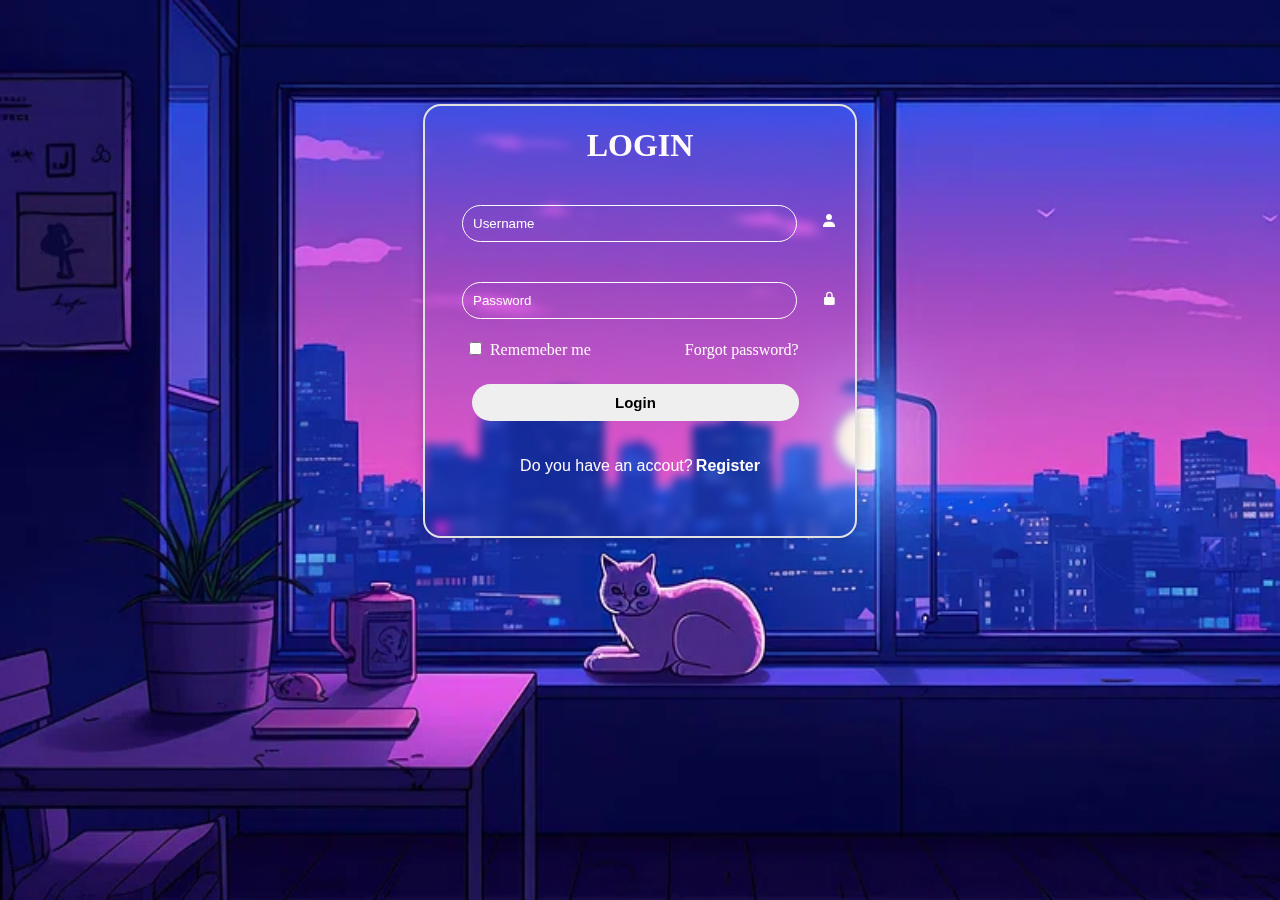
<file: index.html>
<!DOCTYPE html>
<html lang="en">

<head>
  <meta charset="UTF-8">
  <meta name="viewport" content="width=device-width, initial-scale=1.0">
  <title>LOGINFORM</title>
  <link rel="icon" href="nature.jpg">
  <link rel="stylesheet" href="loginform.css">
  <link href='https://unpkg.com/boxicons@2.1.4/css/boxicons.min.css' rel='stylesheet'>
</head>

<body>
  <div class="background">
    <form>
      <h1>LOGIN</h1>
      <input class="a" type="text" placeholder="Username" required autocomplete="true">
      <i class='bx bxs-user'></i>
      <input class="a" type="password" placeholder="Password" required>
      <i class='bx bxs-lock-alt'></i>
      <br>
      <ul>
        <li id="b">
          <input id="c" type="checkbox">&ThickSpace;<label style="color: snow;" required>Rememeber me</label>
        </li>
        <li>
          <a href="#">Forgot password?</a>
        </li>
      </ul>
        <button type="reset">Login</button>
    <p align="center" style="color: snow;">Do you have an accout?<a href="#" class="z">&ThinSpace;Register</a>
      </p>
    </form>
    </div>
</body>

</html>
</file>
<file: loginform.css>
body{
  display: flex;
  justify-content: center;
  align-items: center;
  margin: 0%;
  height: 641px;
  width: 100%;
  
  background-image: url('./nature.jpg');  
  background-repeat: no-repeat;
  background-attachment: fixed; 
  background-size: 100% 100%;
  
.background{
  height: 430px;
  width: 430px;
  backdrop-filter:blur(5px);
  box-shadow: 0 0 10px rgba(0, 0, 0, .2);
  display: flex;
  background-color:transparent;
  border-style: solid;
  color: snow;
  border-width: 2px;
  border-color: rgb(225, 225, 225, 2);
  border-radius: 18px;
  h1{
    font-family: Verdana, Geneva, Tahoma, serif;
    font-weight: 800;
    color: snow;
    text-align: center;
    font-variant: small-caps;  
  }
  ul{
    margin: 0%;
    width: 78%;
    li{
      list-style: none;
      display: inline;
    }
    a{
      text-decoration: none;
      color: snow;
    }
    a:hover{
      color: gray;
    }
    #c:hover{
      cursor: pointer;
    }
    #b{
      margin-right: 90px;
    }
  }
  .a{
    background-color:transparent;
    border-width: 1px;
    border-style: solid;
    width: 75%;
    border-color: snow;
    position: relative;
    border-radius: 20px;
    margin: 20px;
    margin-left: 37px;
    padding: 10px 0px 10px 10px;  
  }
  input::placeholder{
    color: snow;
  }
  .a i{
    position: absolute;
    right: 10px;
  }
  button{
    font-size: 15px;
    font-weight: bold;
    font-family: Arial, Helvetica, sans-serif;
    padding: 8px;
    width: 76%;
    border-radius: 20px;
    margin: 20px;
    margin-top: 25px;
    margin-left: 47px;
    border-color: transparent;
  }
  button:hover{
    cursor: pointer;
  }
  P{
    font-family: Arial, Helvetica, serif;  
  }
  .a {
    color: snow;
  }
  .z{
    text-decoration: none;
    color: snow;
    font-family: Arial, Helvetica, serif;
    font-weight: bold;
  }
  .z:hover{
  color: gray;
  }
}
}
</file>
